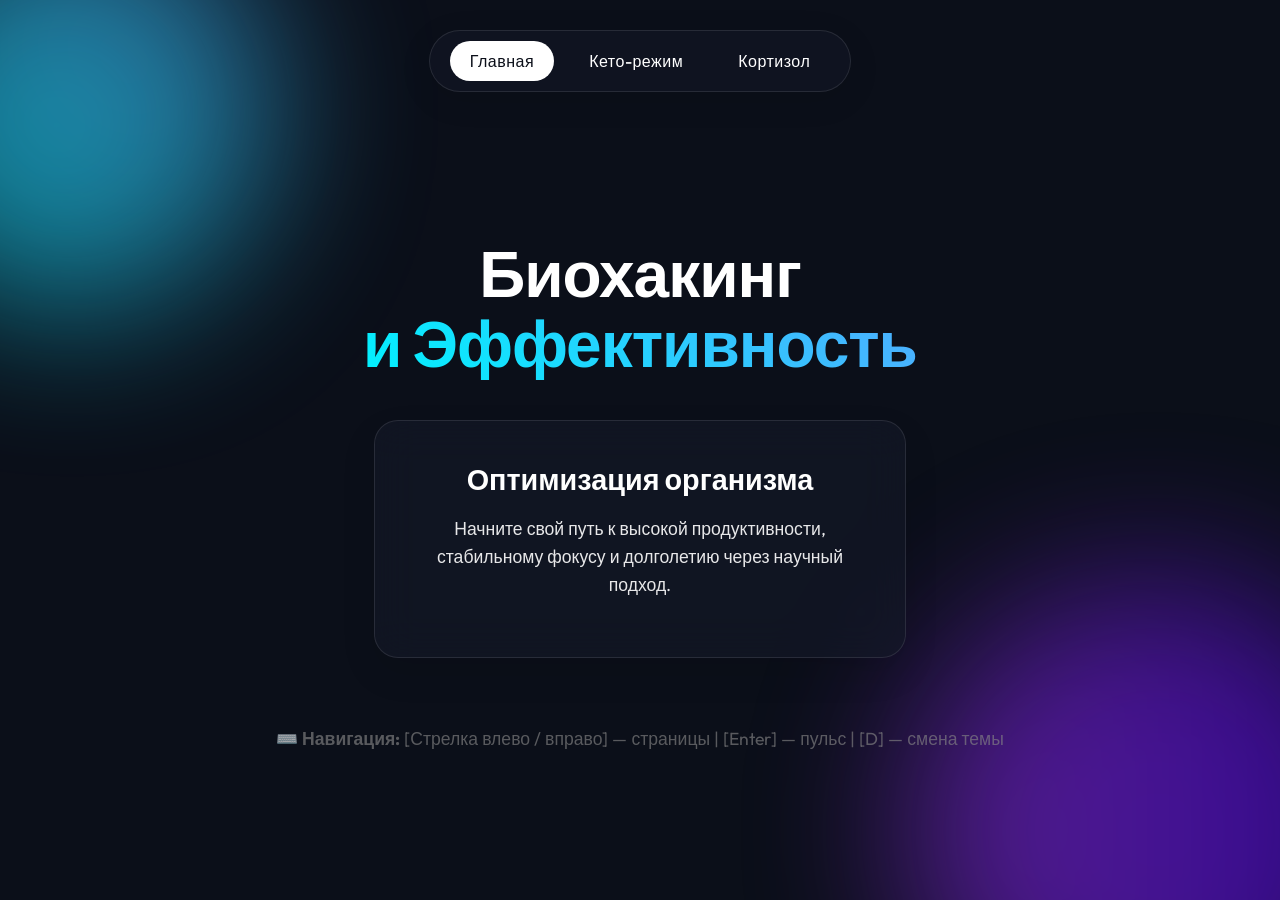
<file: index.html>
<!DOCTYPE html>
<html lang="ru">
<head>
    <meta charset="UTF-8">
    <meta name="viewport" content="width=device-width, initial-scale=1.0">
    <title>Biohacking | Главная</title>
    <link href="https://fonts.googleapis.com/css2?family=Outfit:wght@300;500;700&display=swap" rel="stylesheet">
    <link rel="stylesheet" href="style.css">
</head>
<body data-next="keto.html" data-prev="cortisol.html" class="dark-mode">
    <div class="background-blobs">
        <div class="blob blob-1"></div>
        <div class="blob blob-2"></div>
    </div>
    
    <header>
        <nav class="glass-nav">
            <a href="index.html" class="active">Главная</a>
            <a href="keto.html">Кето-режим</a>
            <a href="cortisol.html">Кортизол</a>
        </nav>
    </header>

    <main class="container">
        <h1 class="hero-title animate-title">Биохакинг <br><span class="gradient-text">и Эффективность</span></h1>
        
        <div class="card glass-card animate-me">
            <div class="card-content">
                <h2>Оптимизация организма</h2>
                <p>Начните свой путь к высокой продуктивности, стабильному фокусу и долголетию через научный подход.</p>
            </div>
        </div>
        
        <div class="keyboard-hints">
            <p>⌨️ <strong>Навигация:</strong> [Стрелка влево / вправо] — страницы | [Enter] — пульс | [D] — смена темы</p>
        </div>
    </main>
    
    <script src="script.js"></script>
</body>
</html>
</file>
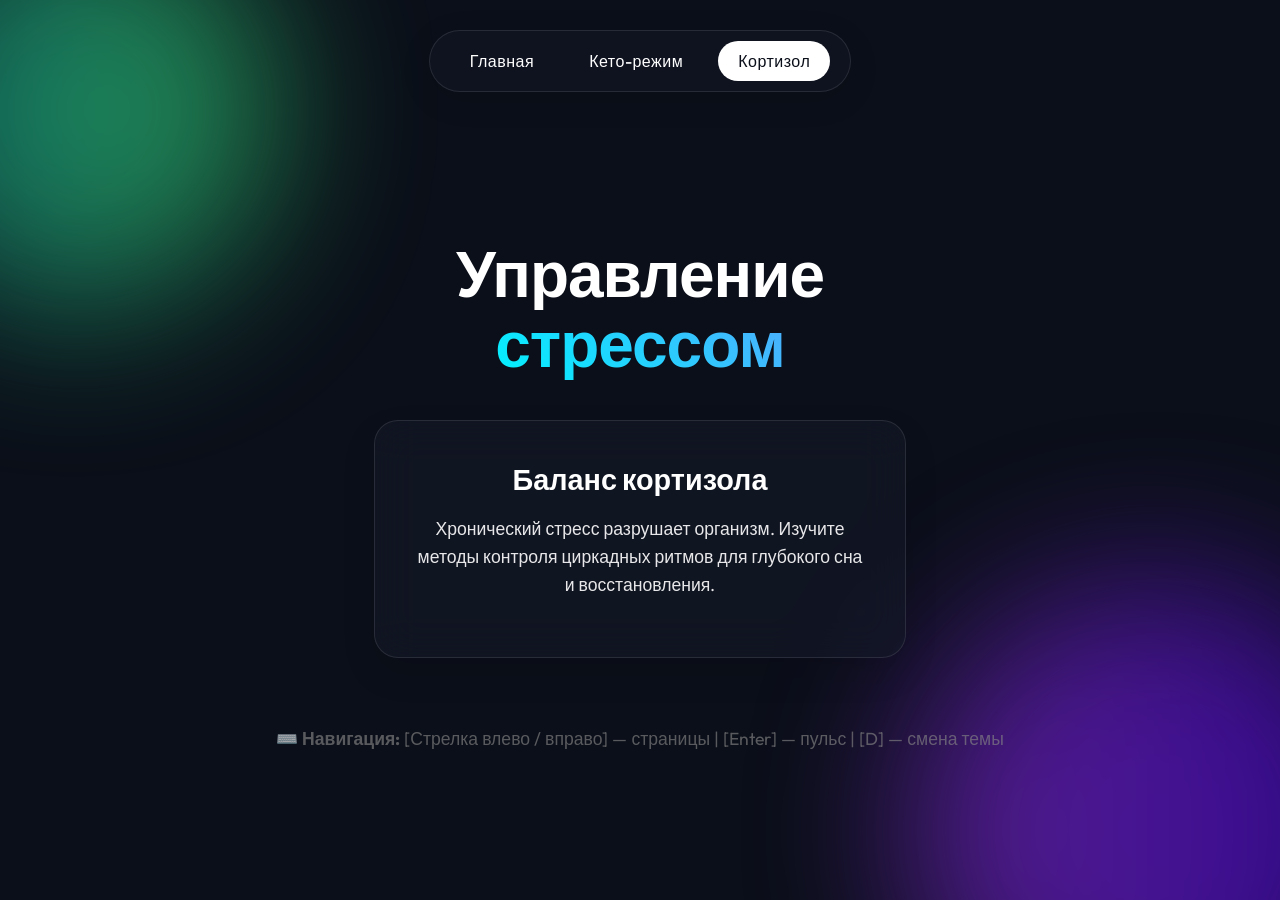
<file: cortisol.html>
<!DOCTYPE html>
<html lang="ru">
<head>
    <meta charset="UTF-8">
    <meta name="viewport" content="width=device-width, initial-scale=1.0">
    <title>Biohacking | Кортизол</title>
    <link href="https://fonts.googleapis.com/css2?family=Outfit:wght@300;500;700&display=swap" rel="stylesheet">
    <link rel="stylesheet" href="style.css">
</head>
<body data-next="index.html" data-prev="keto.html" class="dark-mode">
    <div class="background-blobs">
        <div class="blob blob-1" style="background: linear-gradient(to right, #11998e, #38ef7d);"></div>
        <div class="blob blob-2"></div>
    </div>
    
    <header>
        <nav class="glass-nav">
            <a href="index.html">Главная</a>
            <a href="keto.html">Кето-режим</a>
            <a href="cortisol.html" class="active">Кортизол</a>
        </nav>
    </header>

    <main class="container">
        <h1 class="hero-title animate-title">Управление <br><span class="gradient-text">стрессом</span></h1>
        
        <div class="card glass-card animate-me">
            <div class="card-content">
                <h2>Баланс кортизола</h2>
                <p>Хронический стресс разрушает организм. Изучите методы контроля циркадных ритмов для глубокого сна и восстановления.</p>
            </div>
        </div>
        
        <div class="keyboard-hints">
            <p>⌨️ <strong>Навигация:</strong> [Стрелка влево / вправо] — страницы | [Enter] — пульс | [D] — смена темы</p>
        </div>
    </main>
    
    <script src="script.js"></script>
</body>
</html>
</file>
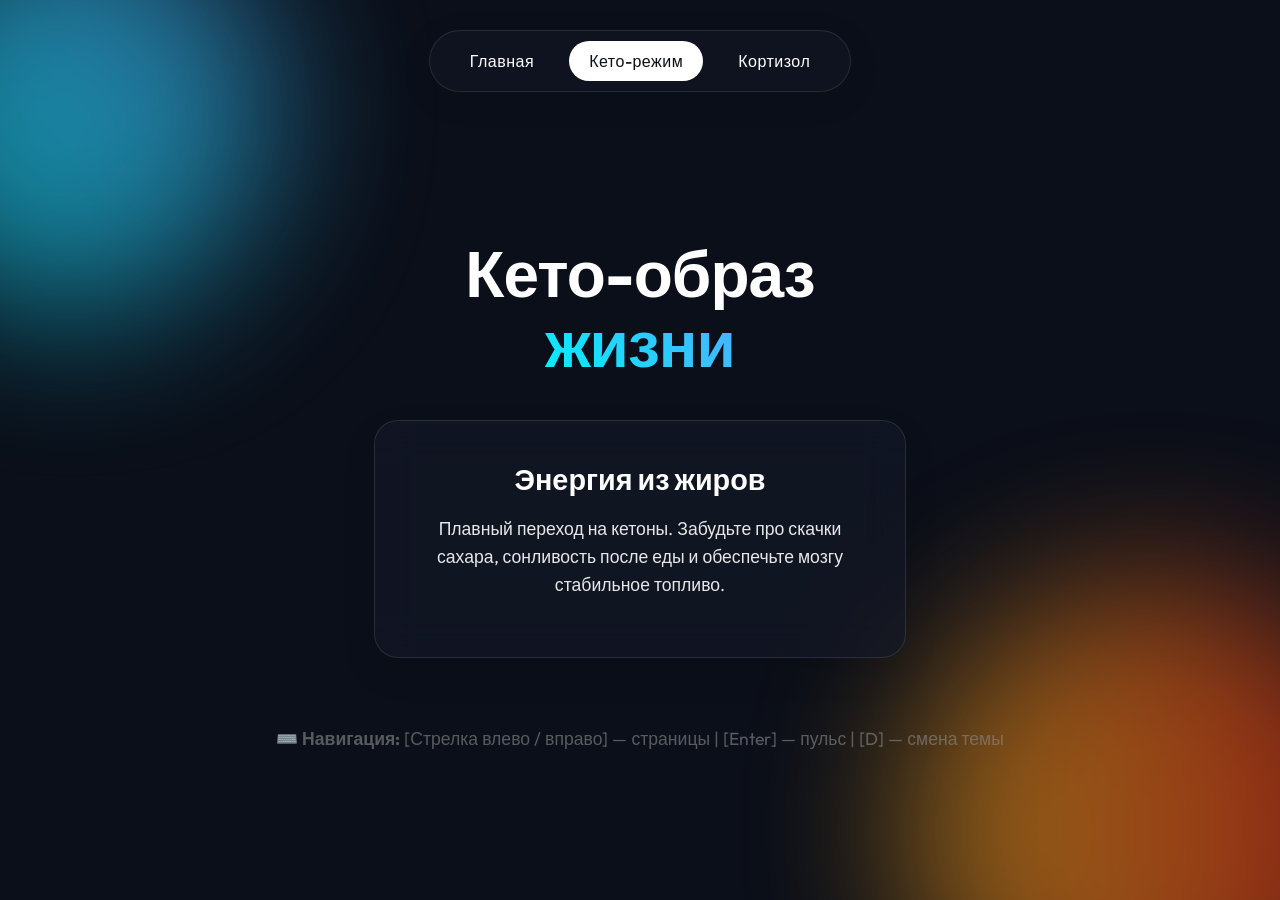
<file: keto.html>
<!DOCTYPE html>
<html lang="ru">
<head>
    <meta charset="UTF-8">
    <meta name="viewport" content="width=device-width, initial-scale=1.0">
    <title>Biohacking | Кето</title>
    <link href="https://fonts.googleapis.com/css2?family=Outfit:wght@300;500;700&display=swap" rel="stylesheet">
    <link rel="stylesheet" href="style.css">
</head>
<body data-next="cortisol.html" data-prev="index.html" class="dark-mode">
    <div class="background-blobs">
        <div class="blob blob-1"></div>
        <div class="blob blob-2" style="background: linear-gradient(to right, #f5af19, #f12711);"></div>
    </div>
    
    <header>
        <nav class="glass-nav">
            <a href="index.html">Главная</a>
            <a href="keto.html" class="active">Кето-режим</a>
            <a href="cortisol.html">Кортизол</a>
        </nav>
    </header>

    <main class="container">
        <h1 class="hero-title animate-title">Кето-образ <br><span class="gradient-text">жизни</span></h1>
        
        <div class="card glass-card animate-me">
            <div class="card-content">
                <h2>Энергия из жиров</h2>
                <p>Плавный переход на кетоны. Забудьте про скачки сахара, сонливость после еды и обеспечьте мозгу стабильное топливо.</p>
            </div>
        </div>
        
        <div class="keyboard-hints">
            <p>⌨️ <strong>Навигация:</strong> [Стрелка влево / вправо] — страницы | [Enter] — пульс | [D] — смена темы</p>
        </div>
    </main>
    
    <script src="script.js"></script>
</body>
</html>
</file>
<file: style.css>
:root {
    --bg-color: #f0f2f5;
    --text-color: #1a1a2e;
    --card-bg: rgba(255, 255, 255, 0.7);
    --card-border: rgba(255, 255, 255, 0.5);
    --nav-bg: rgba(255, 255, 255, 0.4);
    --gradient-1: linear-gradient(45deg, #FF0076, #590FB7);
    --hint-color: #666;
}

body.dark-mode {
    --bg-color: #0b0f19;
    --text-color: #ffffff;
    --card-bg: rgba(20, 25, 40, 0.6);
    --card-border: rgba(255, 255, 255, 0.1);
    --nav-bg: rgba(20, 25, 40, 0.5);
    --gradient-1: linear-gradient(45deg, #00f2fe, #4facfe);
    --hint-color: #888;
}

body {
    font-family: 'Outfit', sans-serif;
    margin: 0;
    padding: 0;
    background-color: var(--bg-color);
    color: var(--text-color);
    transition: background-color 0.4s ease, color 0.4s ease;
    overflow-x: hidden;
    min-height: 100vh;
    display: flex;
    flex-direction: column;
}

.background-blobs {
    position: fixed;
    top: 0;
    left: 0;
    width: 100%;
    height: 100%;
    z-index: -1;
    overflow: hidden;
}

.blob {
    position: absolute;
    border-radius: 50%;
    filter: blur(80px);
    opacity: 0.6;
    animation: float 10s infinite alternate ease-in-out;
}

.blob-1 {
    width: 400px;
    height: 400px;
    background: var(--gradient-1);
    top: -10%;
    left: -10%;
}

.blob-2 {
    width: 500px;
    height: 500px;
    background: linear-gradient(to right, #8E2DE2, #4A00E0);
    bottom: -20%;
    right: -10%;
    animation-delay: -5s;
}

@keyframes float {
    0% { transform: translate(0, 0) scale(1); }
    100% { transform: translate(50px, 50px) scale(1.1); }
}

header {
    display: flex;
    justify-content: center;
    padding: 20px 0;
    margin-top: 10px;
}

.glass-nav {
    background: var(--nav-bg);
    backdrop-filter: blur(16px);
    -webkit-backdrop-filter: blur(16px);
    padding: 10px 20px;
    border-radius: 50px;
    border: 1px solid var(--card-border);
    display: flex;
    gap: 15px;
    box-shadow: 0 8px 32px rgba(0, 0, 0, 0.1);
}

.glass-nav a {
    color: var(--text-color);
    text-decoration: none;
    font-weight: 500;
    padding: 10px 20px;
    border-radius: 30px;
    transition: all 0.3s ease;
    letter-spacing: 0.5px;
}

.glass-nav a:hover, .glass-nav a.active {
    background: var(--text-color);
    color: var(--bg-color);
}

.container {
    flex: 1;
    display: flex;
    flex-direction: column;
    align-items: center;
    justify-content: center;
    padding: 20px;
    text-align: center;
    margin-top: -5vh;
}

.hero-title {
    font-size: 4rem;
    font-weight: 700;
    line-height: 1.1;
    margin-bottom: 40px;
    letter-spacing: -1px;
}

.gradient-text {
    background: var(--gradient-1);
    -webkit-background-clip: text;
    background-clip: text;
    color: transparent;
}

.glass-card {
    background: var(--card-bg);
    backdrop-filter: blur(20px);
    -webkit-backdrop-filter: blur(20px);
    border: 1px solid var(--card-border);
    padding: 40px;
    border-radius: 24px;
    box-shadow: 0 15px 35px rgba(0, 0, 0, 0.1);
    max-width: 450px;
    cursor: pointer;
    will-change: transform;
    position: relative;
    overflow: hidden;
}

.glass-card::before {
    content: '';
    position: absolute;
    top: 0; left: -100%;
    width: 50%; height: 100%;
    background: linear-gradient(to right, transparent, rgba(255,255,255,0.2), transparent);
    transform: skewX(-20deg);
    transition: 0.5s;
}

.glass-card:hover::before {
    left: 150%;
}

h2 {
    margin-top: 0;
    font-size: 1.8rem;
    margin-bottom: 15px;
}

p {
    font-size: 1.1rem;
    line-height: 1.6;
    opacity: 0.9;
}

.keyboard-hints {
    margin-top: 50px;
    color: var(--hint-color);
    font-size: 0.9rem;
    opacity: 0.7;
}
</file>
